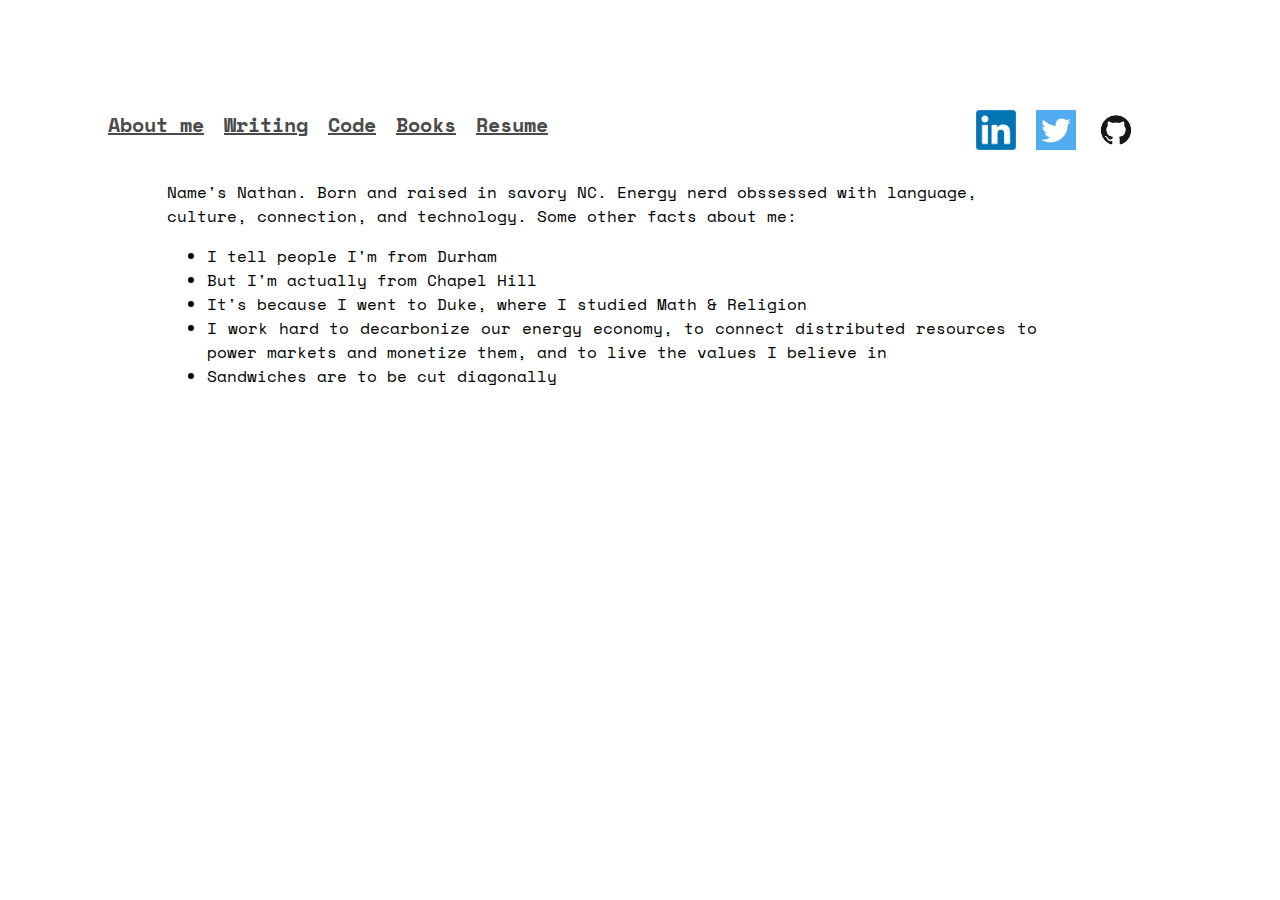
<file: index.html>
<!DOCTYPE html>
<html>

<head>
  <title> nth </title>
  <link href="./resources/css/index.css" type="text/css" rel="stylesheet">
  <link rel="preconnect" href="https://fonts.googleapis.com">
  <link rel="preconnect" href="https://fonts.gstatic.com" crossorigin>
  <link href="https://fonts.googleapis.com/css2?family=Space+Mono&display=swap" rel="stylesheet">
</head>

<body> 
  
  <div>
  <nav class='navbar'>  
    <ul class='pagelinks'> 
       <li class='home'e><a href=''>About me</a></li>
       <li class='pagelink'><a href='./pages/writing.html'>Writing</a></li> 
       <li class='pagelink'><a href='./pages/code.html'>Code</a></li>
       <li class='pagelink'><a href='./pages/books.html'>Books</a></li>
       <li class='pagelink'><a href="./pages/resume.html">Resume</a></li>
    </ul>
    <ul class='medialinks'>
        <li class='github'>
	        <a href='https://github.com/natethsieh' target='_blank'>
	          <img class='github-thumbnail' src='resources/pictures/thumbnails/github.png' alt='github' title='github' width='40' height='40'>
          </a> 
       </li>
       <li class='twitter'>
         <a href='https://www.twitter.com/natethsieh' target='_blank'>
           <img class='twitter-thumbnail' src='resources/pictures/thumbnails/twitter.png' alt='twitter' title='twitter' width='40' height='40'>
         </a> 
       </li>
       <li class='linkedin'>
         <a href='https://www.linkedin.com/in/nathanthsieh' target='_blank'>
           <img class='linkedin-thumbnail' src='resources/pictures/thumbnails/linkedin.png' alt='linkedin' title='linkedin' width= '40' height='40'>
	       </a> 
       </li>
    </ul>  
  </nav>
  </div>
  <br>
  <div class="aboutme">
    <p>Name's Nathan. Born and raised in savory NC. Energy nerd obssessed with language, culture, connection, and technology. Some other facts about me: </p>
	  <ul class="stam">
      <li>I tell people I'm from Durham</li>
      <li>But I'm actually from Chapel Hill </li>
	    <li>It's because I went to Duke, where I studied Math & Religion</li>
      <li>I work hard to decarbonize our energy economy, to connect distributed resources to power markets and monetize them, and to live the values I believe in</li>
	    <li>Sandwiches are to be cut diagonally</li>
	  </ul> 
  </div>
</body>
</html>
</file>
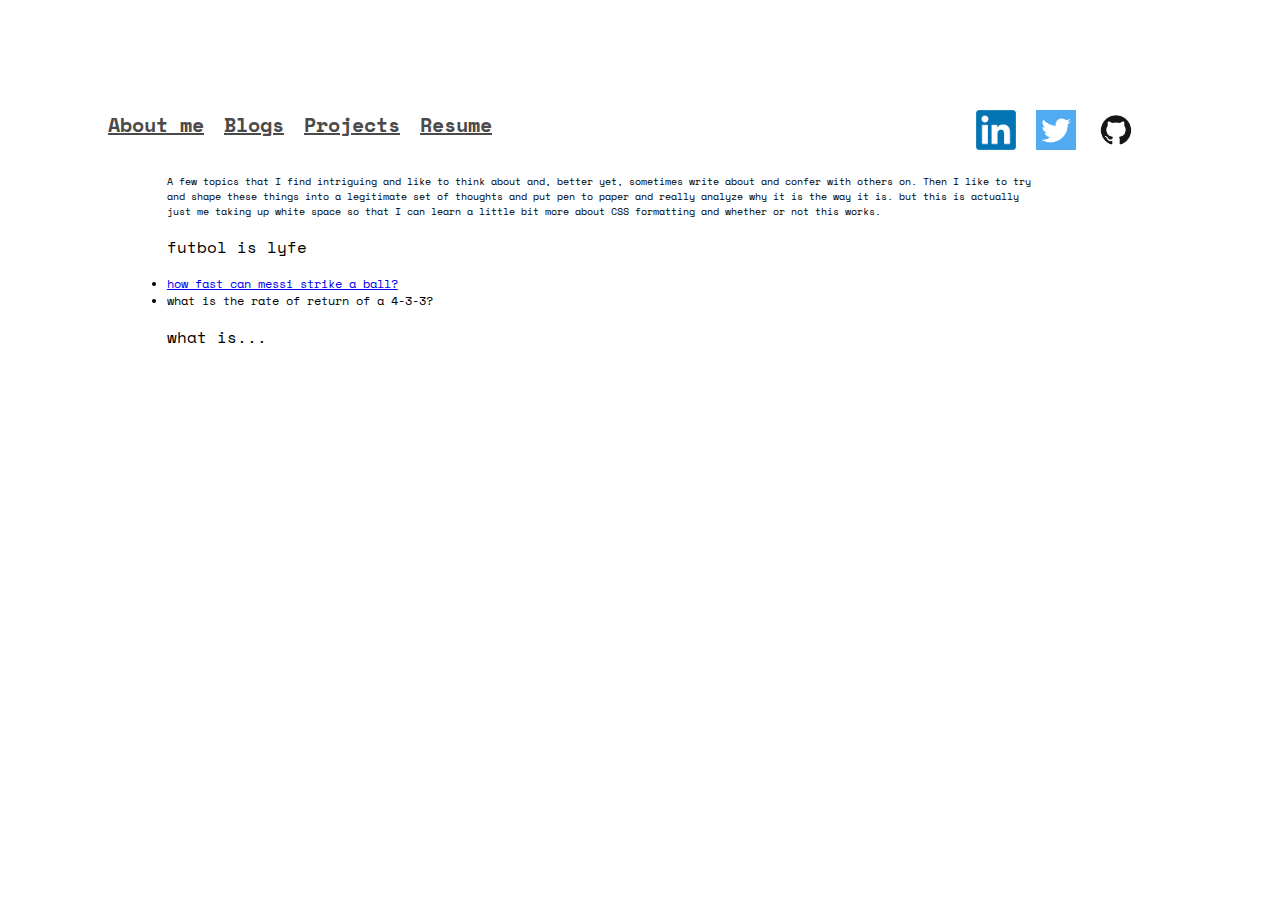
<file: pages/blogs.html>
<!DOCTYPE html>
<html>

<head>
  <title> nth </title>
  <link href="../resources/css/blogs.css" type="text/css" rel="stylesheet">
  <link rel="preconnect" href="https://fonts.googleapis.com">
  <link rel="preconnect" href="https://fonts.gstatic.com" crossorigin>
  <link href="https://fonts.googleapis.com/css2?family=Space+Mono&display=swap" rel="stylesheet">
</head>

<body> 
  
  <div>
  <nav class='navbar'>  
    <ul class='pagelinks'> 
       <li class='pagelink'><a href='../index.html'>About me</a></li>
       <li class='pagelink'><a href=''>Blogs</a></li> 
       <li class='pagelink'><a href='./projects.html'>Projects</a></li>
       <li class='pagelink'><a href="./resume.html">Resume</a></li>
    </ul>
    <ul class='medialinks'>
        <li class='github'>
	        <a href='https://github.com/natethsieh' target='_blank'>
	          <img class='github-thumbnail' src='../resources/pictures/thumbnails/github.png' alt='github' title='github' width='40' height='40'>
          </a> 
       </li>
       <li class='twitter'>
         <a href='https://www.twitter.com/natethsieh' target='_blank'>
           <img class='twitter-thumbnail' src='../resources/pictures/thumbnails/twitter.png' alt='twitter' title='twitter' width='40' height='40'>
         </a> 
       </li>
       <li class='linkedin'>
         <a href='https://www.linkedin.com/in/nathanthsieh' target='_blank'>
           <img class='linkedin-thumbnail' src='../resources/pictures/thumbnails/linkedin.png' alt='linkedin' title='linkedin' width= '40' height='40'>
	       </a> 
       </li>
    </ul>  
  </nav>
  </div>
  <br>
  <div class='topics'>
    <p class="desc">
      A few topics that I find intriguing and like to think about 
      and, better yet, sometimes write about and confer with others on. 
      Then I like to try and shape these things into a legitimate set of thoughts 
      and put pen to paper and really analyze why it is the way it is. but this is actually 
      just me taking up white space so that I can learn a little bit more about CSS formatting and whether or not this works. 
    </p>
    <p>futbol is lyfe</p>
      <li class="futbol"><a href="../resources/blog-posts/first_blog_post.html">how fast can messi strike a ball?</a></li>
      <li class="futbol">what is the rate of return of a 4-3-3?</li>
    <p>what is...</p>
  </div>
</body>
</html>
</file>
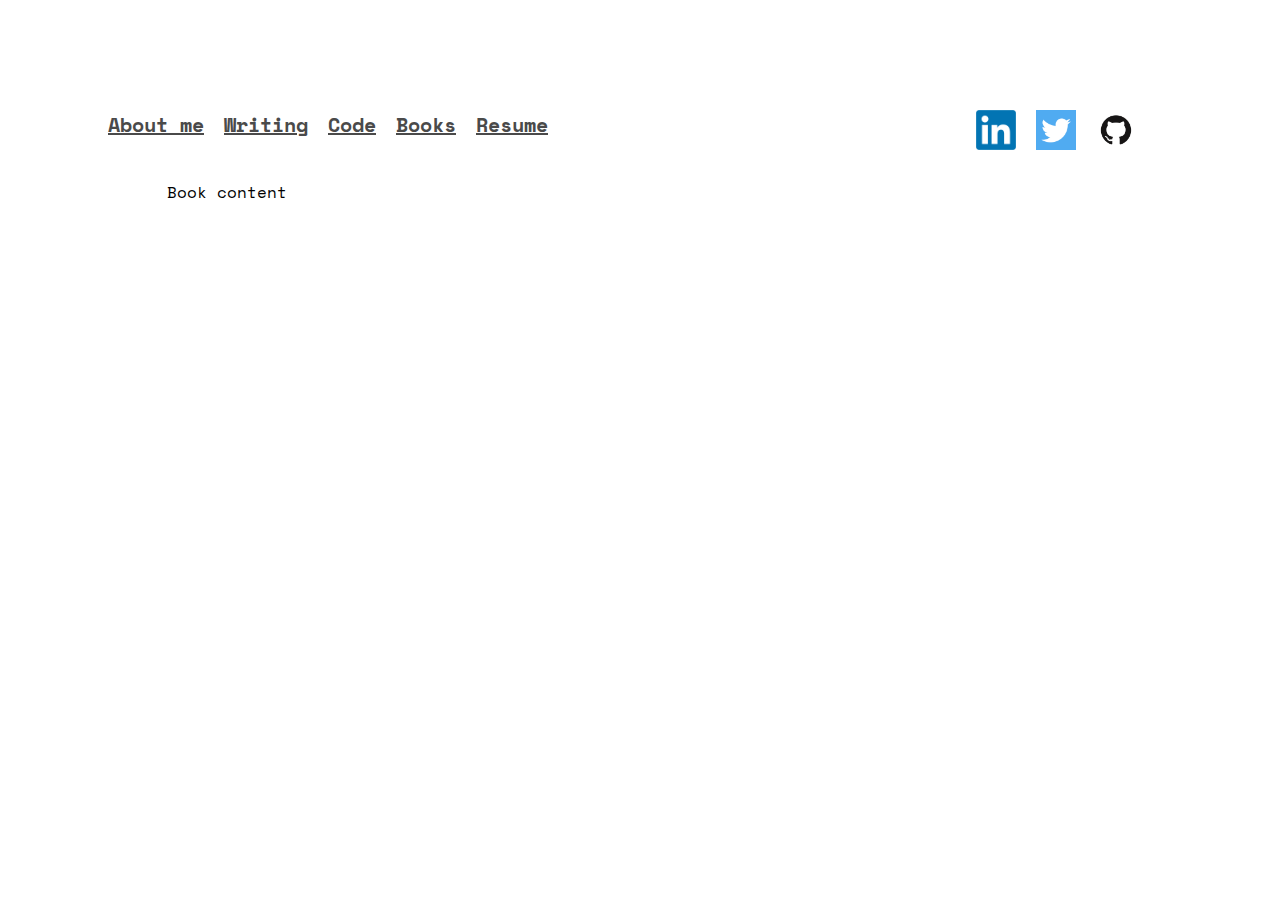
<file: pages/books.html>
<!DOCTYPE html>
<html>

<head>
  <title> nth </title>
  <link href="../resources/css/books.css" type="text/css" rel="stylesheet">
  <link rel="preconnect" href="https://fonts.googleapis.com">
  <link rel="preconnect" href="https://fonts.gstatic.com" crossorigin>
  <link href="https://fonts.googleapis.com/css2?family=Space+Mono&display=swap" rel="stylesheet">
</head>

<body> 
  
  <div>
  <nav class='navbar'>  
    <ul class='pagelinks'> 
       <li class='pagelink'><a href='../index.html'>About me</a></li>
       <li class='pagelink'><a href='./writing.html'>Writing</a></li> 
       <li class='pagelink'><a href='./code.html'>Code</a></li>
       <li class='pagelink'><a href=''>Books</a></li>
       <li class='pagelink'><a href="./resume.html">Resume</a></li>
    </ul>
    <ul class='medialinks'>
        <li class='github'>
	        <a href='https://github.com/natethsieh' target='_blank'>
	          <img class='github-thumbnail' src='../resources/pictures/thumbnails/github.png' alt='github' title='github' width='40' height='40'>
          </a> 
       </li>
       <li class='twitter'>
         <a href='https://www.twitter.com/natethsieh' target='_blank'>
           <img class='twitter-thumbnail' src='../resources/pictures/thumbnails/twitter.png' alt='twitter' title='twitter' width='40' height='40'>
         </a> 
       </li>
       <li class='linkedin'>
         <a href='https://www.linkedin.com/in/nathanthsieh' target='_blank'>
           <img class='linkedin-thumbnail' src='../resources/pictures/thumbnails/linkedin.png' alt='linkedin' title='linkedin' width= '40' height='40'>
	       </a> 
       </li>
    </ul>  
  </nav>
  </div>
  <br>
  <div class='aboutme'>
    <p>Book content</p>
  </div>
</body>
</html>
</file>
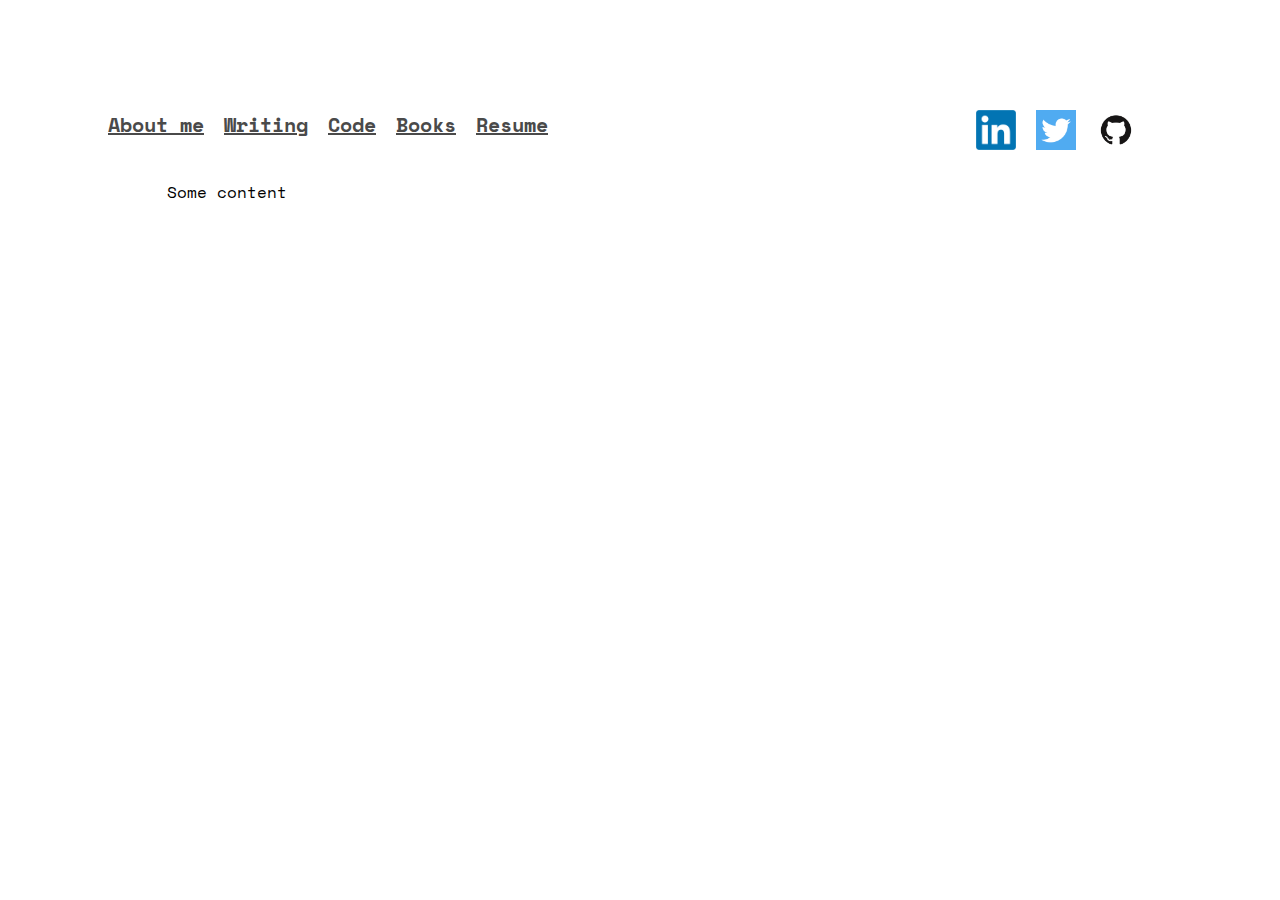
<file: pages/code.html>
<!DOCTYPE html>
<html>

<head>
  <title> nth </title>
  <link href="../resources/css/code.css" type="text/css" rel="stylesheet">
  <link rel="preconnect" href="https://fonts.googleapis.com">
  <link rel="preconnect" href="https://fonts.gstatic.com" crossorigin>
  <link href="https://fonts.googleapis.com/css2?family=Space+Mono&display=swap" rel="stylesheet">
</head>

<body> 
  
  <div>
  <nav class='navbar'>  
    <ul class='pagelinks'> 
       <li class='pagelink'><a href='../index.html'>About me</a></li>
       <li class='pagelink'><a href='./writing.html'>Writing</a></li> 
       <li class='pagelink'><a href=''>Code</a></li>
       <li class='pagelink'><a href='./books.html'>Books</a></li>
       <li class='pagelink'><a href="./resume.html">Resume</a></li>
    </ul>
    <ul class='medialinks'>
        <li class='github'>
	        <a href='https://github.com/natethsieh' target='_blank'>
	          <img class='github-thumbnail' src='../resources/pictures/thumbnails/github.png' alt='github' title='github' width='40' height='40'>
          </a> 
       </li>
       <li class='twitter'>
         <a href='https://www.twitter.com/natethsieh' target='_blank'>
           <img class='twitter-thumbnail' src='../resources/pictures/thumbnails/twitter.png' alt='twitter' title='twitter' width='40' height='40'>
         </a> 
       </li>
       <li class='linkedin'>
         <a href='https://www.linkedin.com/in/nathanthsieh' target='_blank'>
           <img class='linkedin-thumbnail' src='../resources/pictures/thumbnails/linkedin.png' alt='linkedin' title='linkedin' width= '40' height='40'>
	       </a> 
       </li>
    </ul>  
  </nav>
  </div>
  <br>
  <div class='aboutme'>
    <p>Some content</p>
  </div>
</body>
</html>
</file>
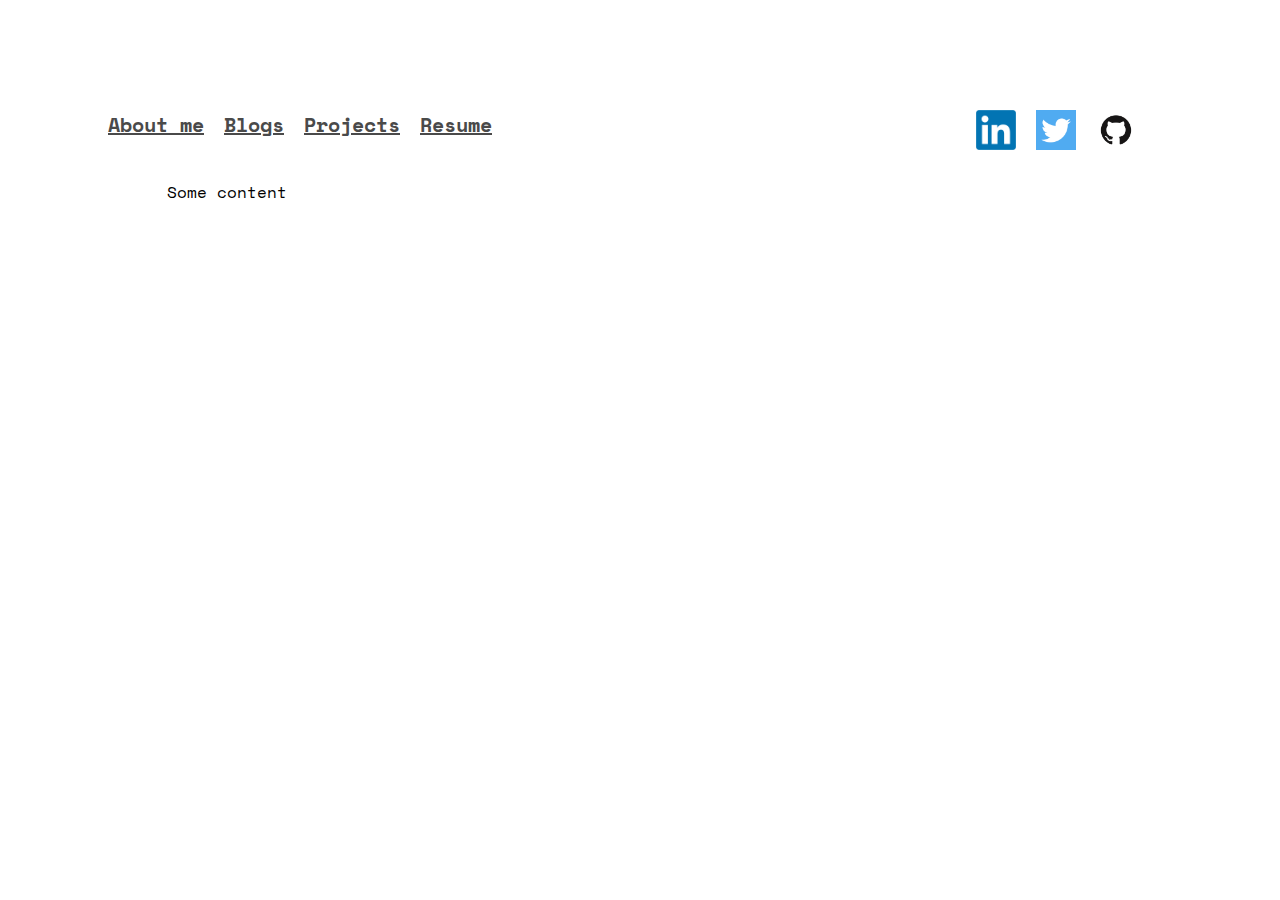
<file: pages/projects.html>
<!DOCTYPE html>
<html>

<head>
  <title> nth </title>
  <link href="../resources/css/index.css" type="text/css" rel="stylesheet">
  <link rel="preconnect" href="https://fonts.googleapis.com">
  <link rel="preconnect" href="https://fonts.gstatic.com" crossorigin>
  <link href="https://fonts.googleapis.com/css2?family=Space+Mono&display=swap" rel="stylesheet">
</head>

<body> 
  
  <div>
  <nav class='navbar'>  
    <ul class='pagelinks'> 
       <li class='pagelink'><a href='../index.html'>About me</a></li>
       <li class='pagelink'><a href='./blogs.html'>Blogs</a></li> 
       <li class='pagelink'><a href=''>Projects</a></li>
       <li class='pagelink'><a href="./resume.html">Resume</a></li>
    </ul>
    <ul class='medialinks'>
        <li class='github'>
	        <a href='https://github.com/natethsieh' target='_blank'>
	          <img class='github-thumbnail' src='../resources/pictures/thumbnails/github.png' alt='github' title='github' width='40' height='40'>
          </a> 
       </li>
       <li class='twitter'>
         <a href='https://www.twitter.com/natethsieh' target='_blank'>
           <img class='twitter-thumbnail' src='../resources/pictures/thumbnails/twitter.png' alt='twitter' title='twitter' width='40' height='40'>
         </a> 
       </li>
       <li class='linkedin'>
         <a href='https://www.linkedin.com/in/nathanthsieh' target='_blank'>
           <img class='linkedin-thumbnail' src='../resources/pictures/thumbnails/linkedin.png' alt='linkedin' title='linkedin' width= '40' height='40'>
	       </a> 
       </li>
    </ul>  
  </nav>
  </div>
  <br>
  <div class='aboutme'>
    <p>Some content</p>
  </div>
</body>
</html>
</file>
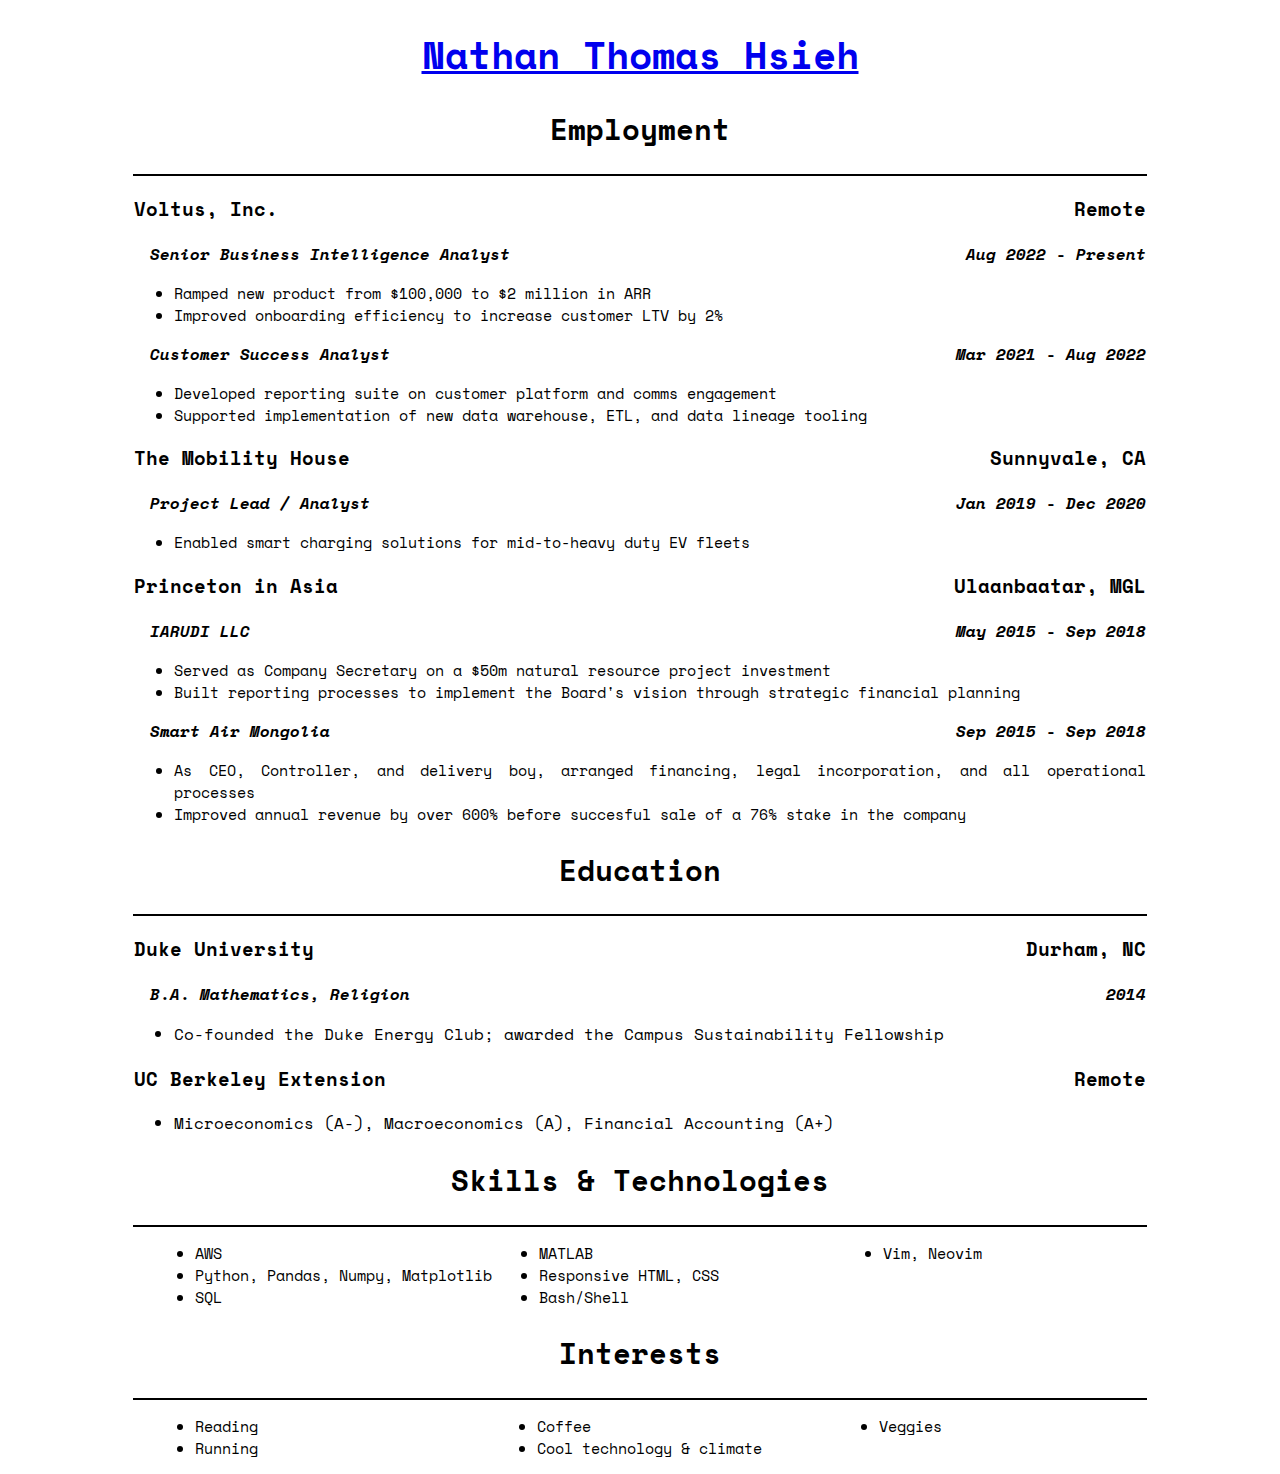
<file: pages/resume.html>
<!DOCTYPE html>
<html>
  <head>
	<title> nth </title>
    <link href="../resources/css/resume.css" type="text/css" rel="stylesheet">
	<link rel="preconnect" href="https://fonts.googleapis.com">
	<link rel="preconnect" href="https://fonts.gstatic.com" crossorigin>
	<link href="https://fonts.googleapis.com/css2?family=Space+Mono&display=swap" rel="stylesheet">
</head>
<body>
<div>
	<header>
	<h1>
		<a href="../index.html">Nathan Thomas Hsieh</a>
	</h1> 
	</header>
	<!-- employment -->
	<section>
		<h2> Employment </h2>
		<hr class="line">
		<div class="company">
		<h3>
			<span> Voltus, Inc. </span>
			<span> Remote </span>
		</h3>
		<h3 class="role">
			<span class="title">Senior Business Intelligence Analyst</span>
			<span class="date"> Aug 2022 - Present</span>
		</h3>
		<ul class="workthings">
			<li> Ramped new product from $100,000 to $2 million in ARR </li>
			<li> Improved onboarding efficiency to increase customer LTV by 2% </li>
		</ul>
		<h3 class="role">
			<span class="title"> Customer Success Analyst </span>
			<span class="date"> Mar 2021 - Aug 2022 </span>
		</h3>
		<ul class="workthings">
			<li> Developed reporting suite on customer platform and comms engagement </li>
			<li> Supported implementation of new data warehouse, ETL, and data lineage tooling </li>
		</ul> 
		</ul>
		</div>
		<div class="company">
		<h3>
			<span> The Mobility House </span>
			<span> Sunnyvale, CA </span>
		</h3>
		<h3 class="role">
			<span class="title"> Project Lead / Analyst </span>
			<span class="date"> Jan 2019 - Dec 2020 </span>
		</h3>
		<ul class="workthings">
		<li> Enabled smart charging solutions for mid-to-heavy duty EV fleets </li>
		</ul>		   
		</div>
		<div class="company">
		<h3>
			<span> Princeton in Asia </span>
			<span> Ulaanbaatar, MGL </span>
		</h3>
		<h3 class="role">
			<span class="title"> IARUDI LLC </span>
			<span class="date"> May 2015 - Sep 2018 </span>
		</h3>
		<ul class="workthings">
		<li> Served as Company Secretary on a $50m natural resource project investment </li>
		<li> Built reporting processes to implement the Board's vision through strategic financial planning </li>
		</ul>
		<h3 class="role">
		<span class="title"> Smart Air Mongolia </span>
		<span class="date"> Sep 2015 - Sep 2018 </span>
		</h3>
		<ul class="workthings">
		<li> As CEO, Controller, and delivery boy, arranged financing, legal incorporation, and all operational processes </li>
		<li> Improved annual revenue by over 600% before succesful sale of a 76% stake in the company </li>
		</ul>
		</div>
	</section>
	<!-- technologies -->
	<section>
	<h2> Education </h2>
	<hr class="line">
	<div class="school">
		<h3>
			<span> Duke University </span>
			<span> Durham, NC </span>
		</h3>
		<h3 class="courses">
			<span> B.A. Mathematics, Religion </span>
			<span> 2014 </span>
		</h3>
		<ul class="desc">
			<li>Co-founded the Duke Energy Club; awarded the Campus Sustainability Fellowship</li>
		</ul>
	</div>
	<div class="school">
		<h3>
			<span> UC Berkeley Extension</span>
			<span> Remote </span>
		</h3>
		<ul class="desc"> 
			<li> Microeconomics (A-), Macroeconomics (A), Financial Accounting (A+)</li>
		</ul>
	</div>
	</section> 
	<section>
	<h2> Skills & Technologies </h2>
	<hr class="line">
	<ul class="technologies">
		<li> AWS </li>
		<li> Python, Pandas, Numpy, Matplotlib </li>
		<li> SQL </li>
		<li> MATLAB </li>
		<li> Responsive HTML, CSS </li>
		<li> Bash/Shell </li>
		<li> Vim, Neovim </li>
	</ul>
	</section>
	<!-- interests --> 
<section>
	<h2> Interests </h2>
	<hr class="line">
	<ul class="interests">
		<li> Reading </li>
		<li> Running </li>
		<li> Coffee  </li>
		<li> Cool technology & climate </li>
		<li> Veggies </li>
	</ul>
</section>
</div>
</body>
</html>
</file>
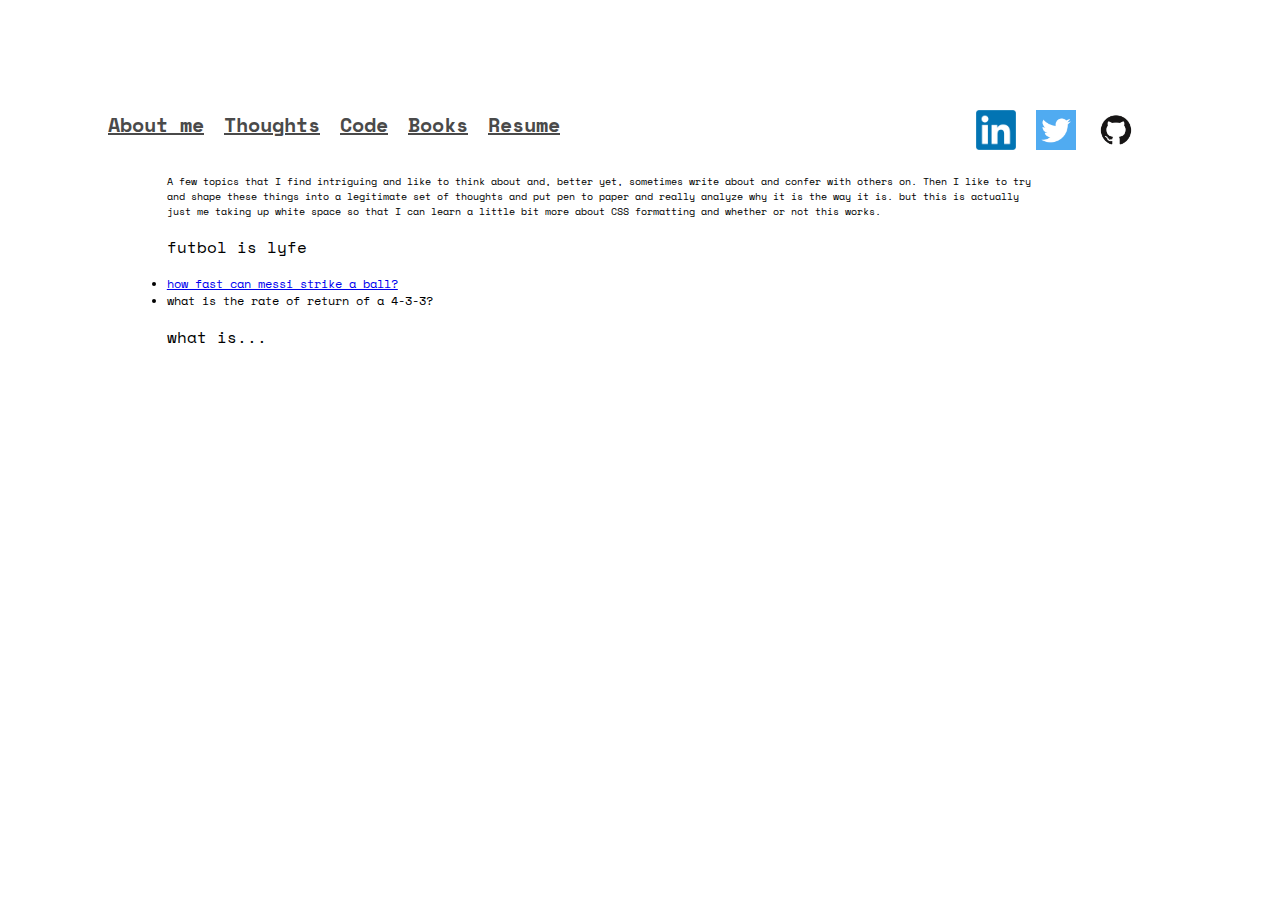
<file: pages/thoughts.html>
<!DOCTYPE html>
<html>

<head>
  <title> nth </title>
  <link href="../resources/css/thoughts.css" type="text/css" rel="stylesheet">
  <link rel="preconnect" href="https://fonts.googleapis.com">
  <link rel="preconnect" href="https://fonts.gstatic.com" crossorigin>
  <link href="https://fonts.googleapis.com/css2?family=Space+Mono&display=swap" rel="stylesheet">
</head>

<body> 
  
  <div>
  <nav class='navbar'>  
    <ul class='pagelinks'> 
       <li class='pagelink'><a href='../index.html'>About me</a></li>
       <li class='pagelink'><a href=''>Thoughts</a></li> 
       <li class='pagelink'><a href='./code.html'>Code</a></li>
       <li class='pagelink'><a href='./books.html'>Books</a></li>
       <li class='pagelink'><a href="./resume.html">Resume</a></li>
    </ul>
    <ul class='medialinks'>
        <li class='github'>
	        <a href='https://github.com/natethsieh' target='_blank'>
	          <img class='github-thumbnail' src='../resources/pictures/thumbnails/github.png' alt='github' title='github' width='40' height='40'>
          </a> 
       </li>
       <li class='twitter'>
         <a href='https://www.twitter.com/natethsieh' target='_blank'>
           <img class='twitter-thumbnail' src='../resources/pictures/thumbnails/twitter.png' alt='twitter' title='twitter' width='40' height='40'>
         </a> 
       </li>
       <li class='linkedin'>
         <a href='https://www.linkedin.com/in/nathanthsieh' target='_blank'>
           <img class='linkedin-thumbnail' src='../resources/pictures/thumbnails/linkedin.png' alt='linkedin' title='linkedin' width= '40' height='40'>
	       </a> 
       </li>
    </ul>  
  </nav>
  </div>
  <br>
  <div class='topics'>
    <p class="desc">
      A few topics that I find intriguing and like to think about 
      and, better yet, sometimes write about and confer with others on. 
      Then I like to try and shape these things into a legitimate set of thoughts 
      and put pen to paper and really analyze why it is the way it is. but this is actually 
      just me taking up white space so that I can learn a little bit more about CSS formatting and whether or not this works. 
    </p>
    <p>futbol is lyfe</p>
      <li class="futbol"><a href="../resources/blog-posts/first_blog_post.html">how fast can messi strike a ball?</a></li>
      <li class="futbol">what is the rate of return of a 4-3-3?</li>
    <p>what is...</p>
  </div>
</body>
</html>
</file>
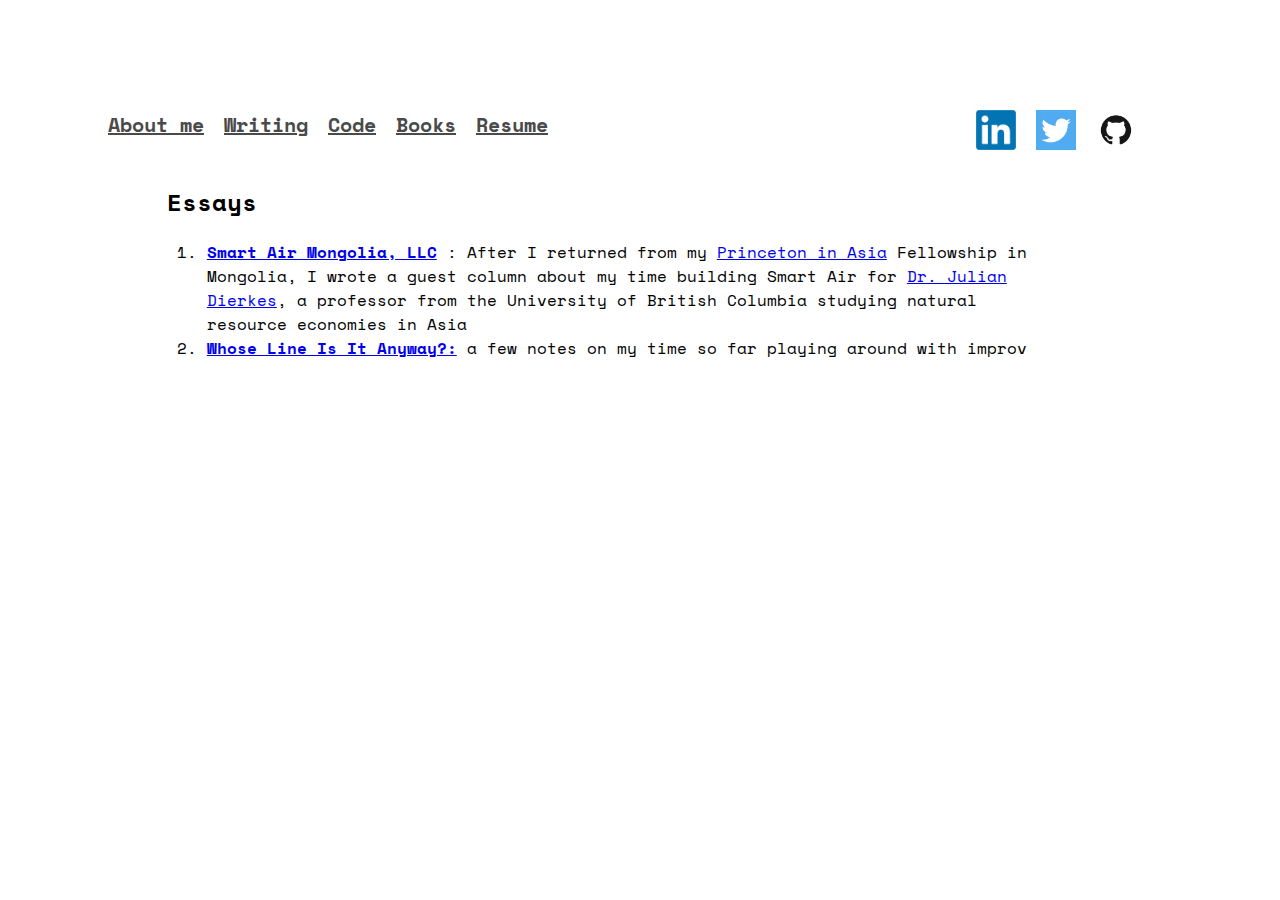
<file: pages/writing.html>
<!DOCTYPE html>
<html>

<head>
  <title> nth </title>
  <link href="../resources/css/writing.css" type="text/css" rel="stylesheet">
  <link rel="preconnect" href="https://fonts.googleapis.com">
  <link rel="preconnect" href="https://fonts.gstatic.com" crossorigin>
  <link href="https://fonts.googleapis.com/css2?family=Space+Mono&display=swap" rel="stylesheet">
</head>

<body> 
  
  <div>
  <nav class='navbar'>  
    <ul class='pagelinks'> 
       <li class='pagelink'><a href='../index.html'>About me</a></li>
       <li class='pagelink'><a href=''>Writing</a></li> 
       <li class='pagelink'><a href='./code.html'>Code</a></li>
       <li class='pagelink'><a href='./books.html'>Books</a></li>
       <li class='pagelink'><a href="./resume.html">Resume</a></li>
    </ul>
    <ul class='medialinks'>
        <li class='github'>
	        <a href='https://github.com/natethsieh' target='_blank'>
	          <img class='github-thumbnail' src='../resources/pictures/thumbnails/github.png' alt='github' title='github' width='40' height='40'>
          </a> 
       </li>
       <li class='twitter'>
         <a href='https://www.twitter.com/natethsieh' target='_blank'>
           <img class='twitter-thumbnail' src='../resources/pictures/thumbnails/twitter.png' alt='twitter' title='twitter' width='40' height='40'>
         </a> 
       </li>
       <li class='linkedin'>
         <a href='https://www.linkedin.com/in/nathanthsieh' target='_blank'>
           <img class='linkedin-thumbnail' src='../resources/pictures/thumbnails/linkedin.png' alt='linkedin' title='linkedin' width= '40' height='40'>
	       </a> 
       </li>
    </ul>  
  </nav>
  </div>
  <br>
  <div class='topics'>
    <h2> Essays</h2>
    <ol>
      <li> 
          <b><a href="https://blogs.ubc.ca/mongolia/2019/guest-post-airpollution-filters/">Smart Air Mongolia, LLC</a> </b>: After I returned from my <a href="https://piaweb.princeton.edu/">Princeton in Asia</a> Fellowship in Mongolia, I wrote a guest column about my time building  
          Smart Air for <a href="https://sppga.ubc.ca/profile/julian-dierkes/">Dr. Julian Dierkes</a>, a professor from the University of British Columbia studying natural resource economies in Asia
      </li> 
      <li>
          <b><a href="../resources/blog-posts/whose_line_is_it.html">Whose Line Is It Anyway?:</a></b> a few notes on my time so far playing around with improv
      </li>
    </ol>

  </div>
</body>
</html>
</file>
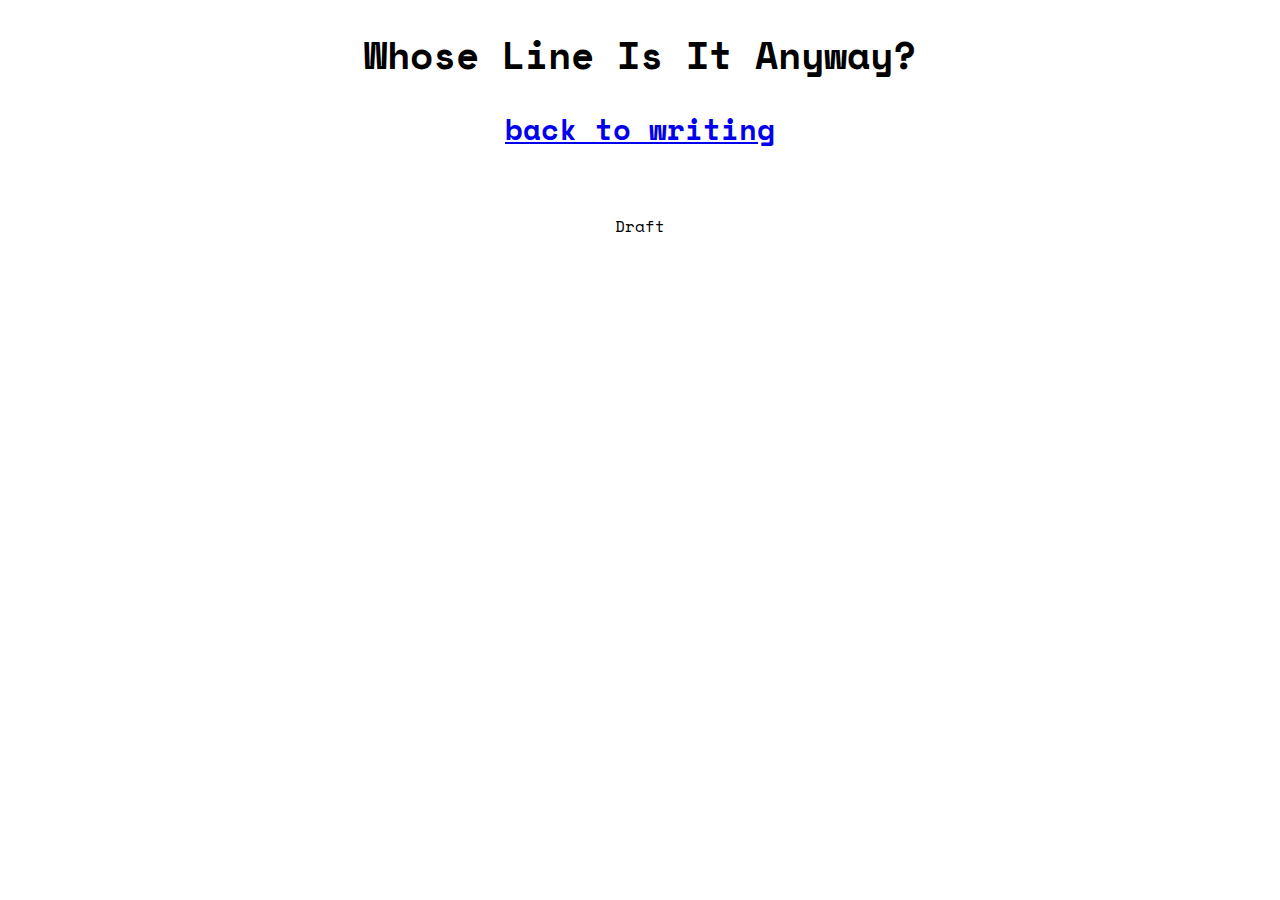
<file: resources/blog-posts/whose_line_is_it.html>
<!DOCTYPE html>
<html>
<head>
    <title> nth </title>
    <link href="../css/boilerplate-blogpost.css" type="text/css" rel="stylesheet">
    <link rel="preconnect" href="https://fonts.googleapis.com">
    <link rel="preconnect" href="https://fonts.gstatic.com" crossorigin>
    <link href="https://fonts.googleapis.com/css2?family=Space+Mono&display=swap" rel="stylesheet">
</head>

<body>
<div>
    <h1> Whose Line Is It Anyway?</h1>
    <h2> <a href="../../pages/writing.html">back to writing </a></h2>
</div>
<br>
<div>
    <!-- <p>
        Content Content Content Content
        Excudent alii spirantia mollius aera credo equidem vivos ducent de marmore voltus. Hae tibi erunt artes, pacquique empore morem. 
        This is some boiler plate stuff to run on a bunch and see how this works in reality when It ry to format and blah blah paragraph one. 
        Hey this is the thing to do on the weekend, go up to the mountains and go runbnning and see if you see some goats that eat lichen and 
        leaves and bugs that you can also take their wool if you beat them in a one on one arm wrestling match but if you have to team up you don't 
        lose and instead you get bashed.        
    </p>
    <p> 
        Second paragraph of more run on text to see how this works maybe i should have gotten chatgpt to autogenerate me a bunch of texdt to fill
        here because that would have been a lot faster but you are also learning a little bit real time about how to use this to write html and how the itnerface
        of writing it in VSCode works and functions and operates and now you want to explore how to find the right verb quickly and then one day you are oging to 
        learn really well how to construct good sentences in flight real time while blah blah. that is improv! Yay! 
    </p> -->

    <p>
        Draft
    </p>

    

</div>

</body>

</html>
</file>
<file: resources/css/index.css>
html {
  font-size: 16px;
  font-family: 'Space Mono', Arial, sans-serif;
}

body {
  width: 85%;
  align: center;
}

h1 {
  color: SeaGreen;
  height: 20px;

}

p {
  font-size: 18 px;
  display: flex;
  align-items: center;
}


.navbar {
  position: relative;
  left: 50px;
  right: 50px;
  top: 0;
  width: 100%;
  padding: 20px 0;
  background-color: #fff;
  font-size: 20px;
  font-weight: 900;
  margin-top: 60px;
  justify-content: center;
}

.navbar .pagelinks li {
  display: inline-block;
  padding: 10px;
  float: left;
}

.navbar .pagelinks a {
  color: #4A4A4A;
}

a.home {
  color: #4D00FF;
}

.navbar .medialinks li {
  display: inline-block;
  padding: 10px;
  float: right;
}

.aboutme {
  margin: auto;
  position: relative;
  left: 50px;
  right: 50px;
  top: 0;
  width: 80%;
  padding: 20px 0;
  justify-content: center;
}

.aboutme .stam {
  text-align: justify;
}
</file>
<file: resources/css/blogs.css>
html {
    font-size: 16px;
    font-family: 'Space Mono', Arial, sans-serif;
}

body {
    width: 85%;
    align: center;
}
  
.navbar {
    position: relative;
    left: 50px;
    right: 50px;
    top: 0;
    width: 100%;
    padding: 20px 0;
    background-color: #fff;
    font-size: 20px;
    font-weight: 900;
    margin-top: 60px;
    justify-content: center;
}
  
.navbar .pagelinks li {
    display: inline-block;
    padding: 10px;
    float: left;
}
  
.navbar .pagelinks a {
    color: #4A4A4A;
}

.navbar .medialinks li {
    display: inline-block;
    padding: 10px;
    float: right;
}

.topics {
    margin: auto;
    position: relative;
    left: 50px;
    right: 50px;
    top: 0;
    width: 80%;
    padding: 20px 0;
    justify-content: center;
}

.topics .desc {
    font-size: 10px;
}

.topics .futbol {
    font-size: 12px;
}
</file>
<file: resources/css/books.css>
html {
    font-size: 16px;
    font-family: 'Space Mono', Arial, sans-serif;
}

body {
    width: 85%;
    align: center;
}
  
.navbar {
    position: relative;
    left: 50px;
    right: 50px;
    top: 0;
    width: 100%;
    padding: 20px 0;
    background-color: #fff;
    font-size: 20px;
    font-weight: 900;
    margin-top: 60px;
    justify-content: center;
}
  
.navbar .pagelinks li {
    display: inline-block;
    padding: 10px;
    float: left;
}
  
.navbar .pagelinks a {
    color: #4A4A4A;
}
  
.navbar .medialinks li {
    display: inline-block;
    padding: 10px;
    float: right;
}
  

.aboutme {
    margin: auto;
    position: relative;
    left: 50px;
    right: 50px;
    top: 0;
    width: 80%;
    padding: 20px 0;
    justify-content: center;
}
</file>
<file: resources/css/code.css>
html {
    font-size: 16px;
    font-family: 'Space Mono', Arial, sans-serif;
}

body {
    width: 85%;
    align: center;
}
  
.navbar {
    position: relative;
    left: 50px;
    right: 50px;
    top: 0;
    width: 100%;
    padding: 20px 0;
    background-color: #fff;
    font-size: 20px;
    font-weight: 900;
    margin-top: 60px;
    justify-content: center;
}
  
.navbar .pagelinks li {
    display: inline-block;
    padding: 10px;
    float: left;
}
  
.navbar .pagelinks a {
    color: #4A4A4A;
}
  
.navbar .medialinks li {
    display: inline-block;
    padding: 10px;
    float: right;
}
  

.aboutme {
    margin: auto;
    position: relative;
    left: 50px;
    right: 50px;
    top: 0;
    width: 80%;
    padding: 20px 0;
    justify-content: center;
}
</file>
<file: resources/css/resume.css>
html {
    font-size: 16 px;
    font-family: 'Space Mono', Arial, sans-serif;
  }

h1 {
    font-size: 2.4rem;
    text-align: center;    
}

h1:hover, h1:-webkit-any-link {
    text-decoration: none !important; 
    color: inherit;
    cursor: pointer;
}
  
h2 {
    font-size: 1.8rem;
    text-align: center;
    padding-bottom: 0px;
}

hr {
    width: 80%;
    border: 1px solid black;
    padding-top: 0px;
}


.company {
    width: 80%;
    margin-left: auto;
    margin-right: auto;
    font-style: bold;
}
  
.company h3 {
    display: flex;
    justify-content: space-between;
    font-size: 12;
    font-weight: bolder;
}
  
.company .role {
    font-style: italic;
    font-size: 1em;
}
  
.company .role .title {
    font-style: italic;
    padding-left: 1em;
    font-size: 1em;
}

.company .workthings{
    text-align: justify;
    font-size: 0.95em;
}

.school {
    width: 80%;
    margin-left: auto;
    margin-right: auto;
    font-style: bold;
}
.school h3 {
    display: flex;
    justify-content: space-between;
    font-size: 12;
    font-weight: bolder;
}

.school .courses {
    font-style: italic;
    font-size: 1em;
    padding-left: 1em;
    text-align: justify;
}

.school .desc {
    font-size: 0.95;
}

.technologies {
    width: 80%;
    margin-left: auto;
    padding-left: 8em;
    margin-right: auto;
    -webkit-column-count: 3;
    -moz-column-count: 3;
    column-count: 3;
    font-size: 0.95em;
    column-gap: 20px;
}

.interests {
    width: 80%;
    margin-left: auto;
    padding-left: 8em;
    margin-right: auto;
    -webkit-column-count: 3;
    -moz-column-count: 3;
    column-count: 3;
    font-size: 0.95em;
}
</file>
<file: resources/css/thoughts.css>
html {
    font-size: 16px;
    font-family: 'Space Mono', Arial, sans-serif;
}

body {
    width: 85%;
    align: center;
}
  
.navbar {
    position: relative;
    left: 50px;
    right: 50px;
    top: 0;
    width: 100%;
    padding: 20px 0;
    background-color: #fff;
    font-size: 20px;
    font-weight: 900;
    margin-top: 60px;
    justify-content: center;
}
  
.navbar .pagelinks li {
    display: inline-block;
    padding: 10px;
    float: left;
}
  
.navbar .pagelinks a {
    color: #4A4A4A;
}

.navbar .medialinks li {
    display: inline-block;
    padding: 10px;
    float: right;
}

.topics {
    margin: auto;
    position: relative;
    left: 50px;
    right: 50px;
    top: 0;
    width: 80%;
    padding: 20px 0;
    justify-content: center;
}

.topics .desc {
    font-size: 10px;
}

.topics .futbol {
    font-size: 12px;
}
</file>
<file: resources/css/writing.css>
html {
    font-size: 16px;
    font-family: 'Space Mono', Arial, sans-serif;
}

body {
    width: 85%;
    align: center;
}
  
.navbar {
    position: relative;
    left: 50px;
    right: 50px;
    top: 0;
    width: 100%;
    padding: 20px 0;
    background-color: #fff;
    font-size: 20px;
    font-weight: 900;
    margin-top: 60px;
    justify-content: center;
}
  
.navbar .pagelinks li {
    display: inline-block;
    padding: 10px;
    float: left;
}
  
.navbar .pagelinks a {
    color: #4A4A4A;
}

.navbar .medialinks li {
    display: inline-block;
    padding: 10px;
    float: right;
}

.topics {
    margin: auto;
    position: relative;
    left: 50px;
    right: 50px;
    top: 0;
    width: 80%;
    padding: 20px 0;
    justify-content: center;
}

.topics .desc {
    font-size: 10px;
}

.topics .futbol {
    font-size: 12px;
}
</file>
<file: resources/css/boilerplate-blogpost.css>
html {
    font-size: 16 px;
    font-family: 'Space Mono', Arial, sans-serif;
  }

h1 {
    font-size: 2.4rem;
    text-align: center;    
}

h2 {
    font-size: 1.8rem;
    text-align: center;
    padding-bottom: 0px;
}

h2:hover, h2:-webkit-any-link {
    text-decoration: none !important; 
    color: inherit;
    cursor: pointer;
}

p {
    display: flex;
    width: 80%;
    text-align: justify;
    margin-left: auto;
    margin-right: auto;
    justify-content: center
}
</file>
